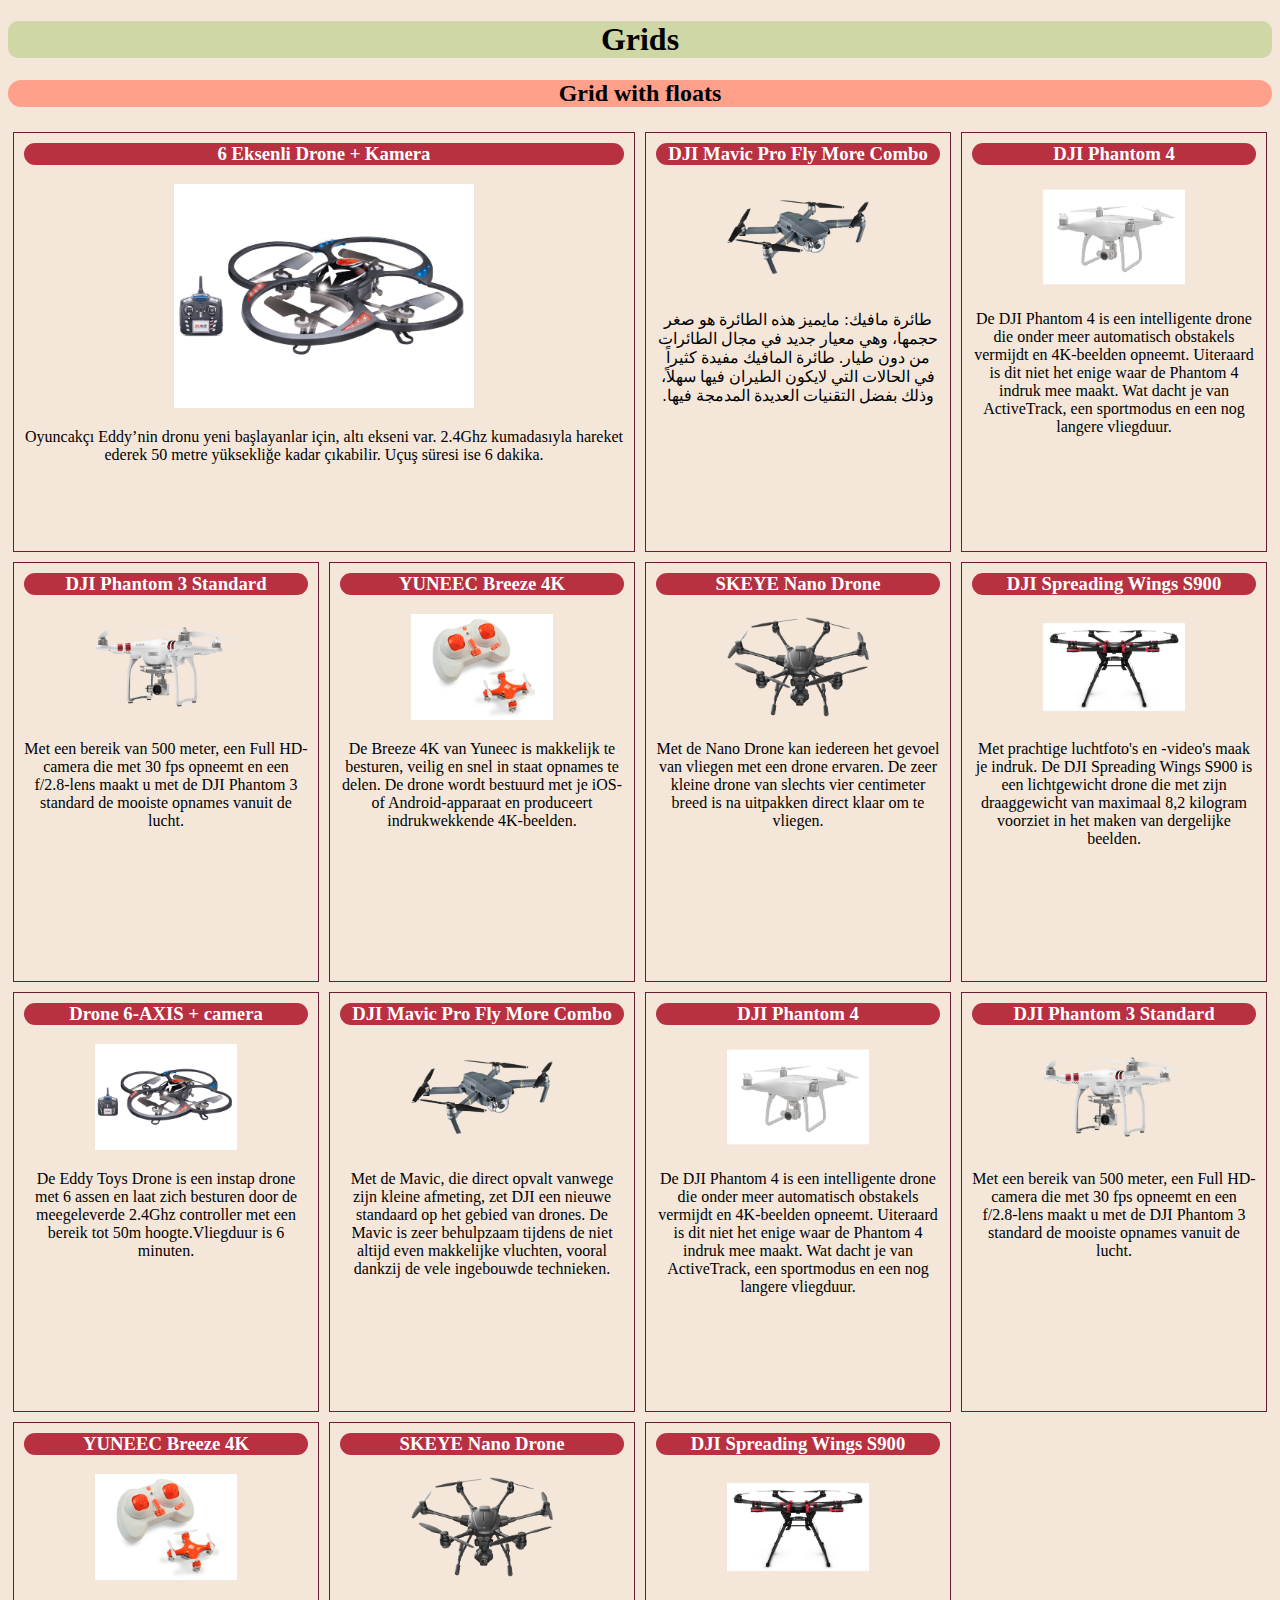
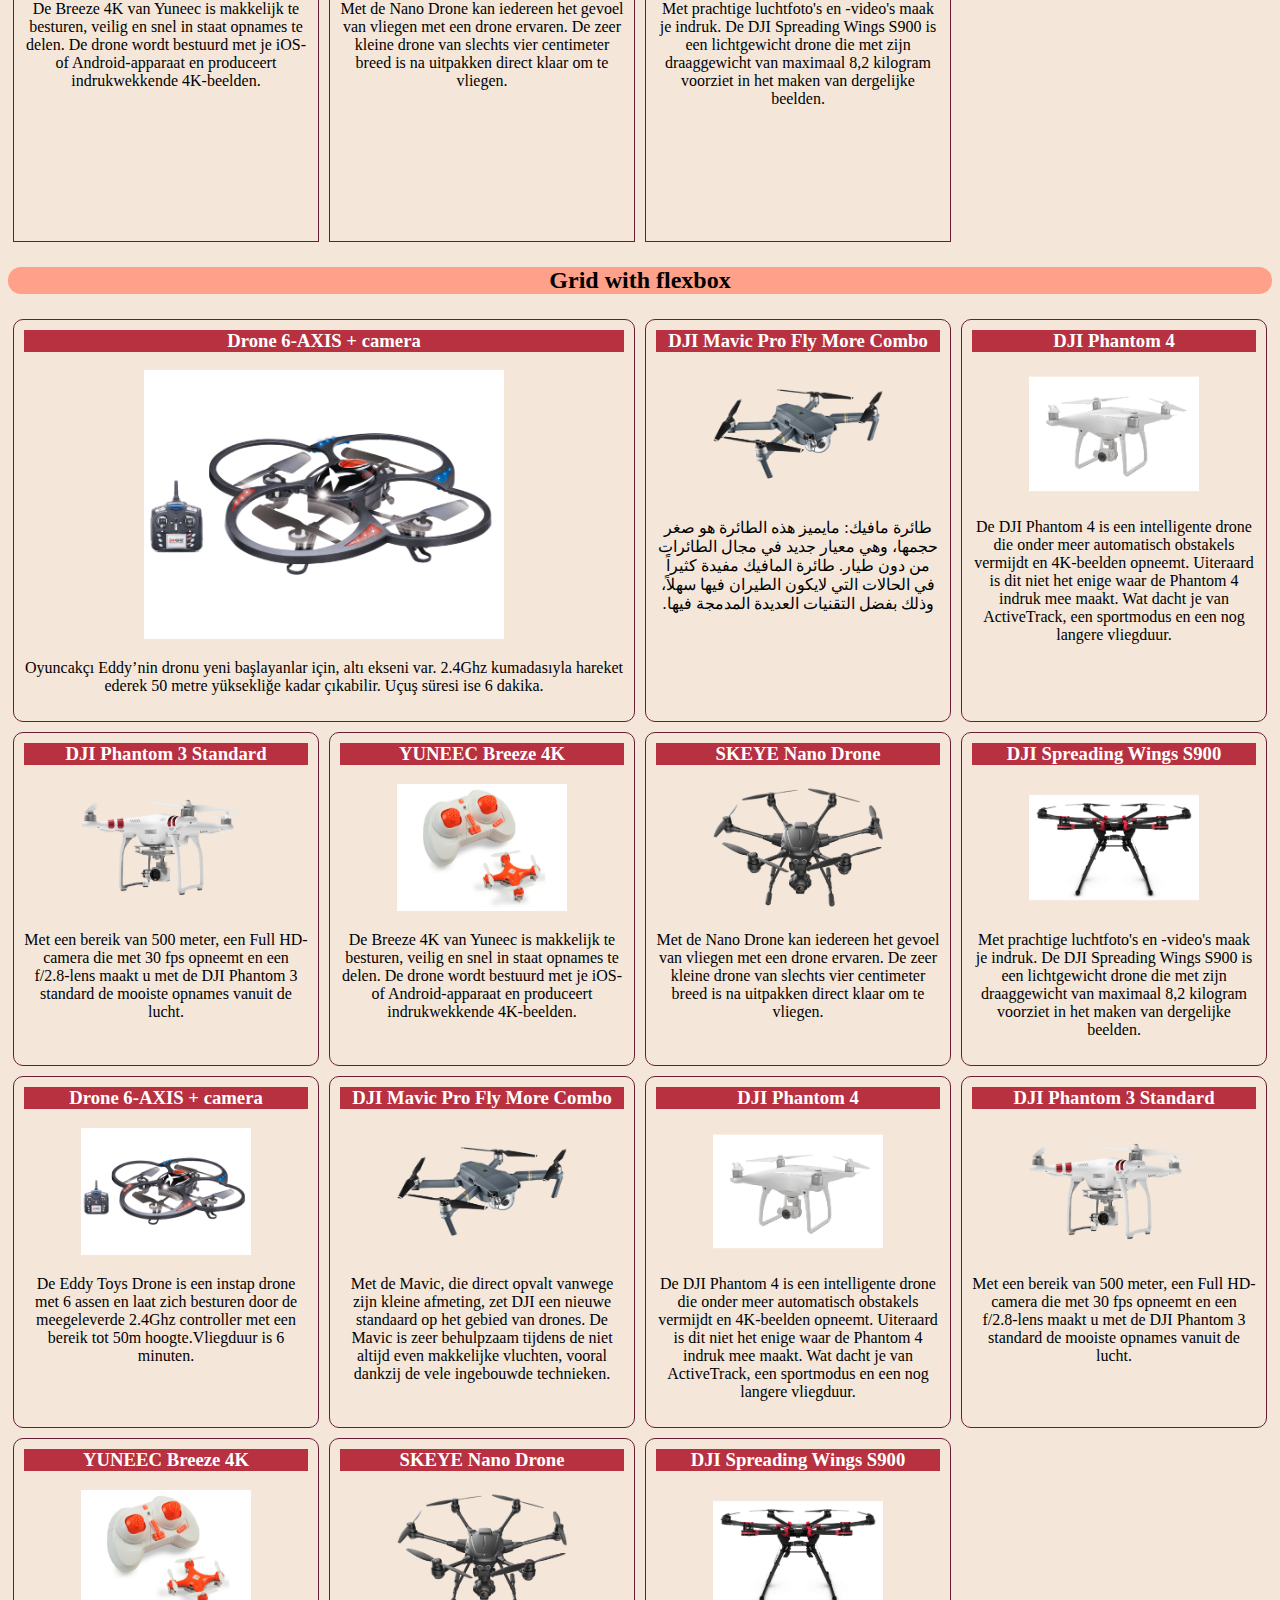
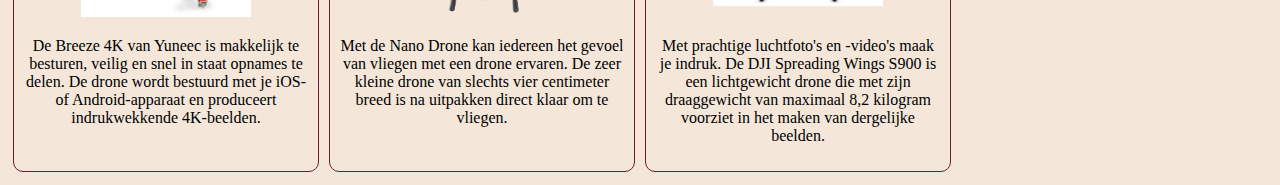
<file: Homework2/index.html>
<!doctype html>
<html>
    <head>
        <meta charset="utf-8">
        <meta name="viewport" content="width=device-width, initial-scale=1.0">
        <title>Grids</title>
        <link rel="stylesheet" href="style.css">
    </head>
    <body>
        <header>
            <h1>Grids</h1>
        </header>
        <main>
            <section>
                <h2>Grid with floats</h2>
                <ul id="grid-floats">
                    <li class="grid-item">
                        <h3>6 Eksenli Drone + Kamera</h3>
                        <img src="images/drone1.png">
                        <p>Oyuncakçı Eddy’nin dronu yeni başlayanlar için, altı ekseni var. 2.4Ghz kumadasıyla hareket ederek 50 metre yüksekliğe kadar çıkabilir. Uçuş süresi ise 6 dakika.</p>
                    </li>
                    <li class="grid-item">
                        <h3>DJI Mavic Pro Fly More Combo</h3>
                        <img src="images/drone2.png">
                         <p dir="rtl">طائرة مافيك: مايميز هذه الطائرة هو صغر حجمها، وهي معيار جديد في مجال الطائرات من دون طيار. طائرة المافيك مفيدة كثيراً في الحالات التي لايكون الطيران فيها سهلاً، وذلك بفضل التقنيات العديدة المدمجة فيها.</p>
                    </li>
                    <li class="grid-item">
                        <h3>DJI Phantom 4</h3>
                        <img src="images/drone3.png">
                        <p>De DJI Phantom 4 is een intelligente drone die onder meer automatisch obstakels vermijdt en 4K-beelden opneemt. Uiteraard is dit niet het enige waar de Phantom 4 indruk mee maakt. Wat dacht je van ActiveTrack, een sportmodus en een nog langere vliegduur.</p>
                    </li>
                    <li class="grid-item">
                        <h3>DJI Phantom 3 Standard</h3>
                        <img src="images/drone4.png">
                        <p>Met een bereik van 500 meter, een Full HD-camera die met 30 fps opneemt en een f/2.8-lens maakt u met de DJI Phantom 3 standard de mooiste opnames vanuit de lucht.</p>
                    </li>
                    <li class="grid-item">
                        <h3>YUNEEC Breeze 4K</h3>
                        <img src="images/drone5.png">
                        <p>De Breeze 4K van Yuneec is makkelijk te besturen, veilig en snel in staat opnames te delen. De drone wordt bestuurd met je iOS- of Android-apparaat en produceert indrukwekkende 4K-beelden.</p>
                    </li>
                    <li class="grid-item">
                        <h3>SKEYE Nano Drone</h3>
                        <img src="images/drone6.png">
                        <p>Met de Nano Drone kan iedereen het gevoel van vliegen met een drone ervaren. De zeer kleine drone van slechts vier centimeter breed is na uitpakken direct klaar om te vliegen.</p>
                    </li>
                    <li class="grid-item">
                        <h3>DJI Spreading Wings S900</h3>
                        <img src="images/drone7.png">
                        <p>Met prachtige luchtfoto's en -video's maak je indruk. De DJI Spreading Wings S900 is een lichtgewicht drone die met zijn draaggewicht van maximaal 8,2 kilogram voorziet in het maken van dergelijke beelden.</p>
                    </li>
                    <li class="grid-item">
                        <h3>Drone 6-AXIS + camera</h3>
                        <img src="images/drone1.png">
                        <p>De Eddy Toys Drone is een instap drone met 6 assen en laat zich besturen door de meegeleverde 2.4Ghz controller met een bereik tot 50m hoogte.Vliegduur is 6 minuten.</p>
                    </li>
                    <li class="grid-item">
                        <h3>DJI Mavic Pro Fly More Combo</h3>
                        <img src="images/drone2.png">
                        <p>Met de Mavic, die direct opvalt vanwege zijn kleine afmeting, zet DJI een nieuwe standaard op het gebied van drones. De Mavic is zeer behulpzaam tijdens de niet altijd even makkelijke vluchten, vooral dankzij de vele ingebouwde technieken.</p>
                    </li>
                    <li class="grid-item">
                        <h3>DJI Phantom 4</h3>
                        <img src="images/drone3.png">
                        <p>De DJI Phantom 4 is een intelligente drone die onder meer automatisch obstakels vermijdt en 4K-beelden opneemt. Uiteraard is dit niet het enige waar de Phantom 4 indruk mee maakt. Wat dacht je van ActiveTrack, een sportmodus en een nog langere vliegduur.</p>
                    </li>
                    <li class="grid-item">
                        <h3>DJI Phantom 3 Standard</h3>
                        <img src="images/drone4.png">
                        <p>Met een bereik van 500 meter, een Full HD-camera die met 30 fps opneemt en een f/2.8-lens maakt u met de DJI Phantom 3 standard de mooiste opnames vanuit de lucht.</p>
                    </li>
                    <li class="grid-item">
                        <h3>YUNEEC Breeze 4K</h3>
                        <img src="images/drone5.png">
                        <p>De Breeze 4K van Yuneec is makkelijk te besturen, veilig en snel in staat opnames te delen. De drone wordt bestuurd met je iOS- of Android-apparaat en produceert indrukwekkende 4K-beelden.</p>
                    </li>
                    <li class="grid-item">
                        <h3>SKEYE Nano Drone</h3>
                        <img src="images/drone6.png">
                        <p>Met de Nano Drone kan iedereen het gevoel van vliegen met een drone ervaren. De zeer kleine drone van slechts vier centimeter breed is na uitpakken direct klaar om te vliegen.</p>
                    </li>
                    <li class="grid-item">
                        <h3>DJI Spreading Wings S900</h3>
                        <img src="images/drone7.png">
                        <p>Met prachtige luchtfoto's en -video's maak je indruk. De DJI Spreading Wings S900 is een lichtgewicht drone die met zijn draaggewicht van maximaal 8,2 kilogram voorziet in het maken van dergelijke beelden.</p>
                    </li>
                </ul>
                
            </section>
            <section>
                <h2>Grid with flexbox</h2>
                <ul id="grid-flex">
                    <li class="grid-item">
                        <h3>Drone 6-AXIS + camera</h3>
                        <img src="images/drone1.png">
                        <p>Oyuncakçı Eddy’nin dronu yeni başlayanlar için, altı ekseni var. 2.4Ghz kumadasıyla hareket ederek 50 metre yüksekliğe kadar çıkabilir. Uçuş süresi ise 6 dakika.</p>
                    </li>
                    <li class="grid-item">
                        <h3>DJI Mavic Pro Fly More Combo</h3>
                        <img src="images/drone2.png">
                         <p dir="rtl">طائرة مافيك: مايميز هذه الطائرة هو صغر حجمها، وهي معيار جديد في مجال الطائرات من دون طيار. طائرة المافيك مفيدة كثيراً في الحالات التي لايكون الطيران فيها سهلاً، وذلك بفضل التقنيات العديدة المدمجة فيها.</p>
                    </li>
                    <li class="grid-item">
                        <h3>DJI Phantom 4</h3>
                        <img src="images/drone3.png">
                        <p>De DJI Phantom 4 is een intelligente drone die onder meer automatisch obstakels vermijdt en 4K-beelden opneemt. Uiteraard is dit niet het enige waar de Phantom 4 indruk mee maakt. Wat dacht je van ActiveTrack, een sportmodus en een nog langere vliegduur.</p>
                    </li>
                    <li class="grid-item">
                        <h3>DJI Phantom 3 Standard</h3>
                        <img src="images/drone4.png">
                        <p>Met een bereik van 500 meter, een Full HD-camera die met 30 fps opneemt en een f/2.8-lens maakt u met de DJI Phantom 3 standard de mooiste opnames vanuit de lucht.</p>
                    </li>
                    <li class="grid-item">
                        <h3>YUNEEC Breeze 4K</h3>
                        <img src="images/drone5.png">
                        <p>De Breeze 4K van Yuneec is makkelijk te besturen, veilig en snel in staat opnames te delen. De drone wordt bestuurd met je iOS- of Android-apparaat en produceert indrukwekkende 4K-beelden.</p>
                    </li>
                    <li class="grid-item">
                        <h3>SKEYE Nano Drone</h3>
                        <img src="images/drone6.png">
                        <p>Met de Nano Drone kan iedereen het gevoel van vliegen met een drone ervaren. De zeer kleine drone van slechts vier centimeter breed is na uitpakken direct klaar om te vliegen.</p>
                    </li>
                    <li class="grid-item">
                        <h3>DJI Spreading Wings S900</h3>
                        <img src="images/drone7.png">
                        <p>Met prachtige luchtfoto's en -video's maak je indruk. De DJI Spreading Wings S900 is een lichtgewicht drone die met zijn draaggewicht van maximaal 8,2 kilogram voorziet in het maken van dergelijke beelden.</p>
                    </li>
                    <li class="grid-item">
                        <h3>Drone 6-AXIS + camera</h3>
                        <img src="images/drone1.png">
                        <p>De Eddy Toys Drone is een instap drone met 6 assen en laat zich besturen door de meegeleverde 2.4Ghz controller met een bereik tot 50m hoogte.Vliegduur is 6 minuten.</p>
                    </li>
                    <li class="grid-item">
                        <h3>DJI Mavic Pro Fly More Combo</h3>
                        <img src="images/drone2.png">
                        <p>Met de Mavic, die direct opvalt vanwege zijn kleine afmeting, zet DJI een nieuwe standaard op het gebied van drones. De Mavic is zeer behulpzaam tijdens de niet altijd even makkelijke vluchten, vooral dankzij de vele ingebouwde technieken.</p>
                    </li>
                    <li class="grid-item">
                        <h3>DJI Phantom 4</h3>
                        <img src="images/drone3.png">
                        <p>De DJI Phantom 4 is een intelligente drone die onder meer automatisch obstakels vermijdt en 4K-beelden opneemt. Uiteraard is dit niet het enige waar de Phantom 4 indruk mee maakt. Wat dacht je van ActiveTrack, een sportmodus en een nog langere vliegduur.</p>
                    </li>
                    <li class="grid-item">
                        <h3>DJI Phantom 3 Standard</h3>
                        <img src="images/drone4.png">
                        <p>Met een bereik van 500 meter, een Full HD-camera die met 30 fps opneemt en een f/2.8-lens maakt u met de DJI Phantom 3 standard de mooiste opnames vanuit de lucht.</p>
                    </li>
                    <li class="grid-item">
                        <h3>YUNEEC Breeze 4K</h3>
                        <img src="images/drone5.png">
                        <p>De Breeze 4K van Yuneec is makkelijk te besturen, veilig en snel in staat opnames te delen. De drone wordt bestuurd met je iOS- of Android-apparaat en produceert indrukwekkende 4K-beelden.</p>
                    </li>
                    <li class="grid-item">
                        <h3>SKEYE Nano Drone</h3>
                        <img src="images/drone6.png">
                        <p>Met de Nano Drone kan iedereen het gevoel van vliegen met een drone ervaren. De zeer kleine drone van slechts vier centimeter breed is na uitpakken direct klaar om te vliegen.</p>
                    </li>
                    <li class="grid-item">
                        <h3>DJI Spreading Wings S900</h3>
                        <img src="images/drone7.png">
                        <p>Met prachtige luchtfoto's en -video's maak je indruk. De DJI Spreading Wings S900 is een lichtgewicht drone die met zijn draaggewicht van maximaal 8,2 kilogram voorziet in het maken van dergelijke beelden.</p>
                    </li>
                </ul>
            </section>
        </main>
    </body>
</html>
</file>
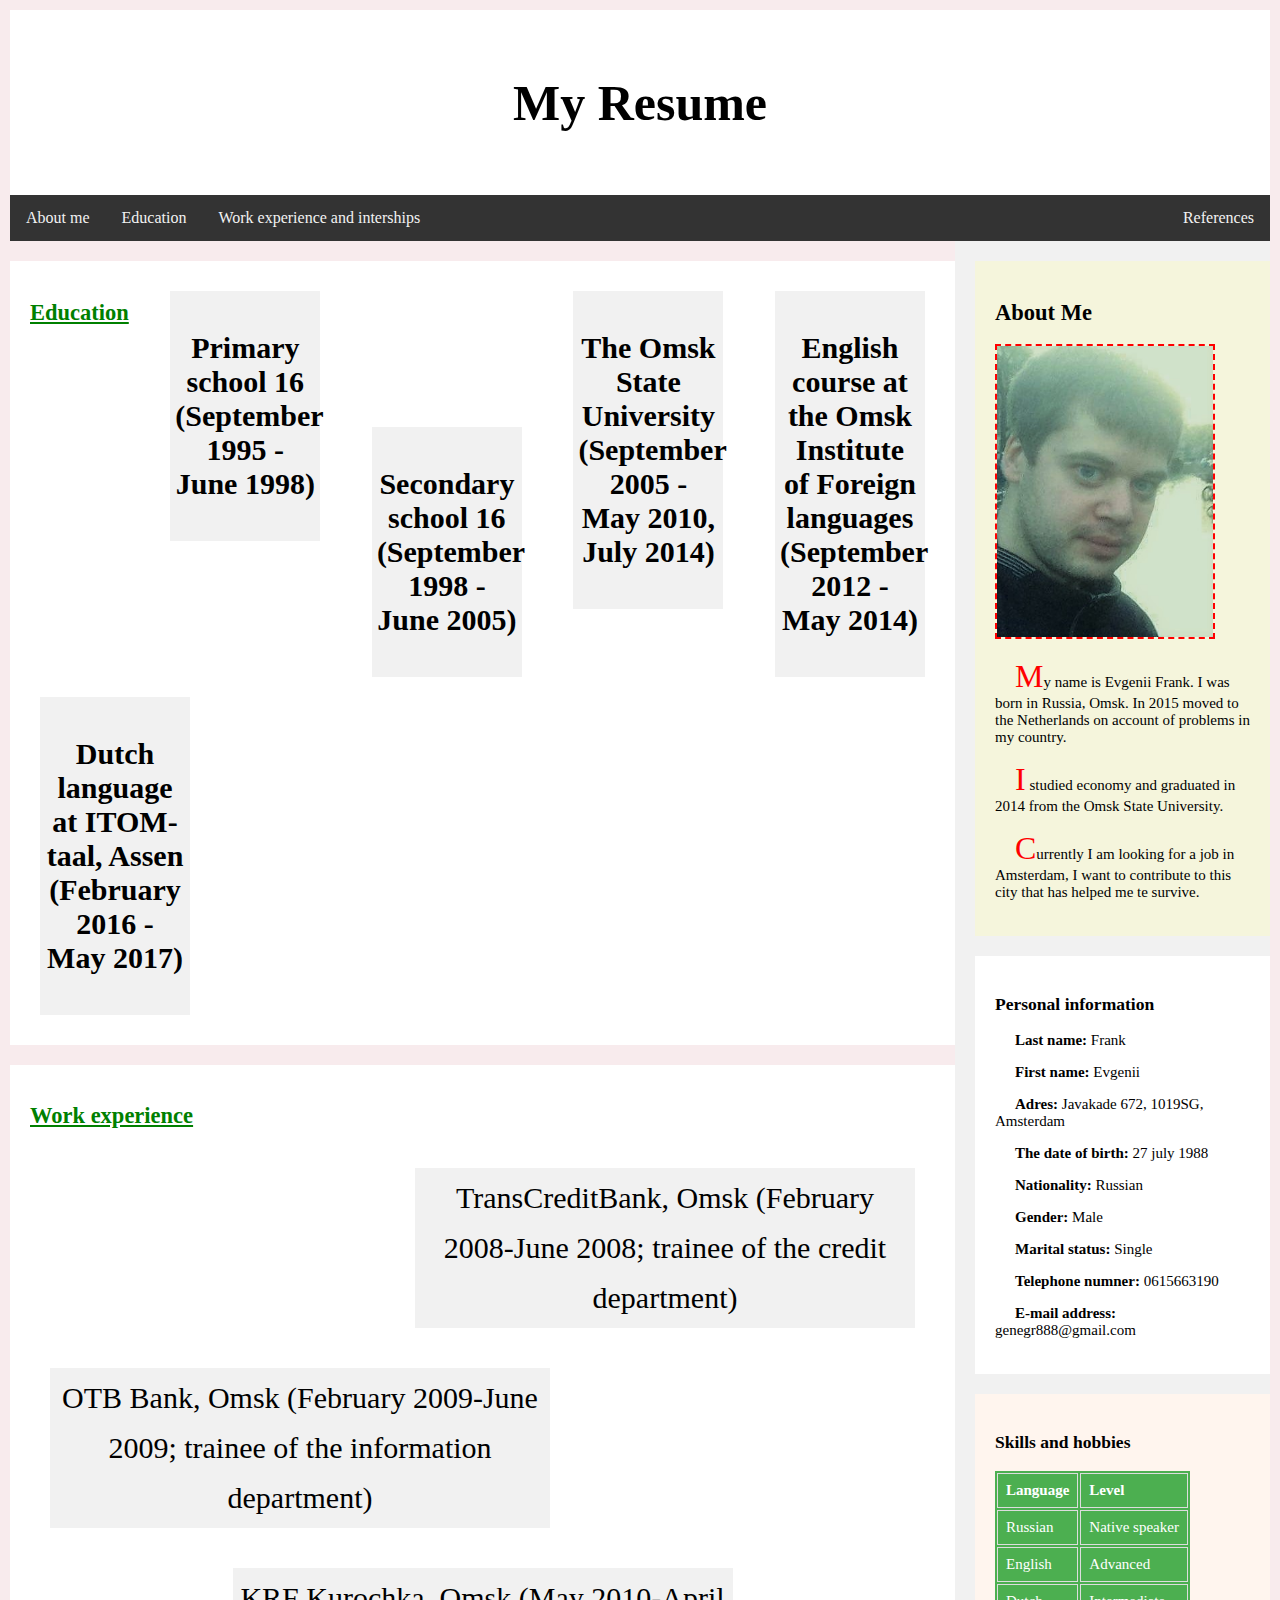
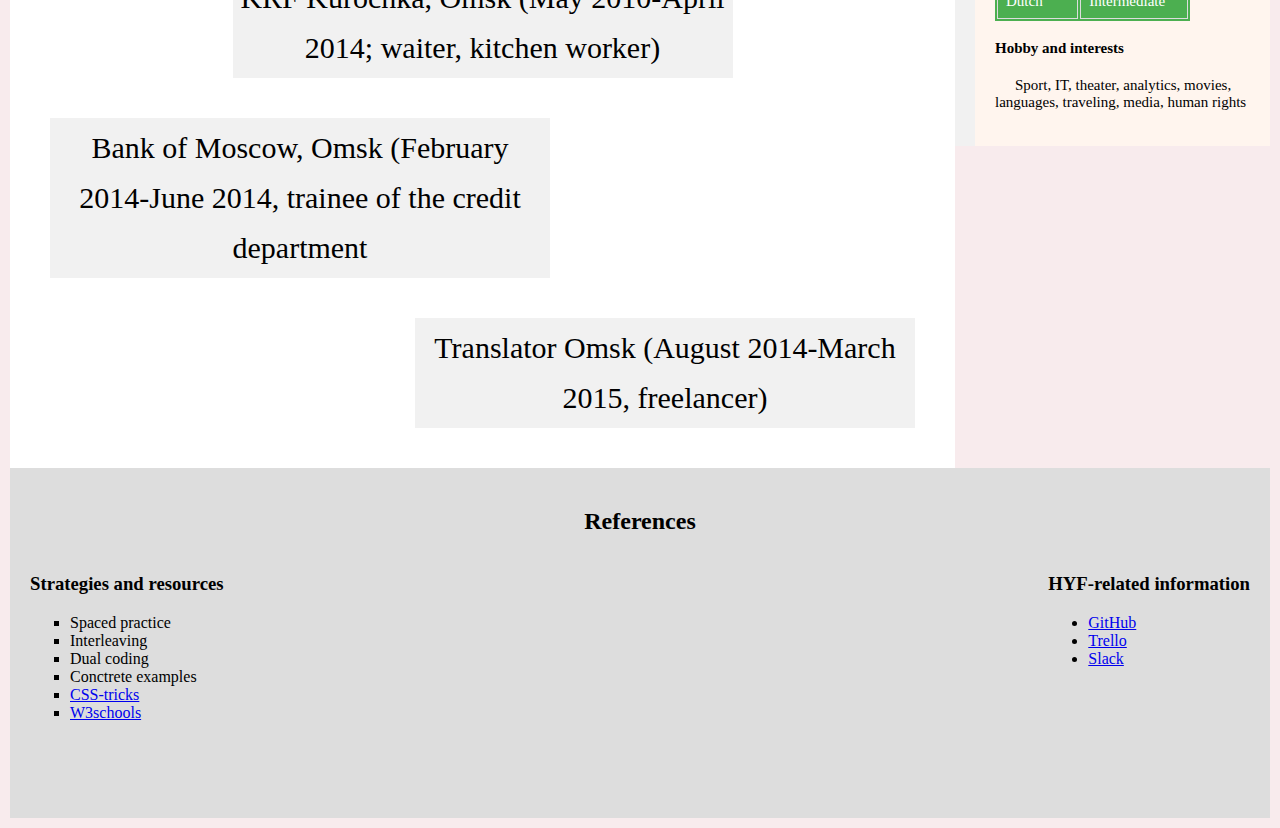
<file: Week1/index.html>
<!DOCTYPE html>
<html>
<head>
  <meta charset="utf-8">
  <title>Resume</title>
  <link rel="stylesheet" href="main.css">
</head>
<body>

<div class="header">
  <h1>My Resume</h1>
</div>

<div class="topnav">
  <a href="#bio">About me</a>
  <a href="#education">Education</a>
  <a href="#work">Work experience and interships</a>
  <a href="#links" style="float:right">References</a>
</div>

<div class="content">
  <div class="leftcolumn">
    <div class="card cardfl" id="education">
        <h2 style="font-weight: 200px;text-decoration: underline; color: green;">Education</h2>
        <div style="align-self: flex-start;"><h4>Primary school 16 (September 1995 - June 1998)</h4></div>
        <div style="align-self: flex-end;"><h4>Secondary school 16 (September 1998 - June 2005)</h4></div>
        <div style="align-self: flex-start;"><h4>The Omsk State University (September 2005 - May 2010, July 2014)</h4></div>
        <div style="align-self: center;"><h4>English course at the Omsk Institute of Foreign languages (September 2012 - May 2014)</h4></div>
        <div style="align-self: flex-start;"><h4>Dutch language at ITOM-taal, Assen (February 2016 - May 2017)</h4></div>
    </div>
    <div class="card cardfl2" id="work">
      <h2 style="font-weight: 200px;text-decoration: underline; color: green;">Work experience</h2>
    <div style="align-self: flex-end;">TransCreditBank, Omsk (February 2008-June 2008; trainee of the credit department)</div>
    <div style="align-self: flex-start;">OTB Bank, Omsk (February 2009-June 2009; trainee of the information department)</div>
    <div style="align-self: center;">KRF Kurochka, Omsk (May 2010-April 2014; waiter, kitchen worker)</div>
    <div style="align-self: flex-start;">Bank of Moscow, Omsk (February 2014-June 2014, trainee of the credit department</div>
    <div style="align-self: flex-end;">Translator Omsk (August 2014-March 2015, freelancer)</div>
    </div>
  </div>
  <div class="rightcolumn">
    <div class="card" id="bio">
      <h2>About Me</h2>
      <img src="photos/me.jpg" height="295px" width="220px" class="myimage">
      <p>My name is Evgenii Frank. I was born in Russia, Omsk. In 2015 moved to the Netherlands on account of problems in my country.<p>I studied economy and graduated in 2014 from the Omsk State University.</p>
      <p>Currently I am looking for a job in Amsterdam, I want to contribute to this city that has helped me te survive. </p>
    </div>
    <div class="card">
      <h3>Personal information</h3>
      <p><strong>Last name:</strong> Frank</p>
      <p><strong>First name:</strong> Evgenii</p>
      <p><strong>Adres:</strong> Javakade 672, 1019SG, Amsterdam</p>
      <p><strong>The date of birth:</strong> 27 july 1988</p>
      <p><strong>Nationality:</strong> Russian</p>
      <p><strong>Gender:</strong> Male</p>
      <p><strong>Marital status:</strong> Single</p>
      <p><strong>Telephone numner:</strong> 0615663190</p>
      <p><strong>E-mail address:</strong> genegr888@gmail.com</p>
    </div>
    <div class="card" id="skills">
      <h3>Skills and hobbies</h3>
      <p>
        <table id="language">
            <thead>
              <tr>
                <th>Language</th>
                <th>Level</th>
              </tr>
            </thead>
            <tbody>
              <tr>
                <td>Russian</td>
                <td>Native speaker</td>
              </tr>
              <tr>
                <td>English</td>
                <td>Advanced</td>
              </tr>
              <tr>
                <td>Dutch</td>
                <td>Intermediate</td>
              </tr>
            </tbody>
        </table>
    <h4>Hobby and interests</h4>
      <p>Sport, IT, theater, analytics, movies, languages, traveling, media, human rights</p>
      <p></p>
    </div>
  </div>
</div>

<div class="footer">
  <h2 align="center" id="links">References</h2>
  <div id="firstlist" style="float:left;">
    <h3>Strategies and resources </h3>
      <ul style="list-style-type:square">
        <li>Spaced practice</li>
        <li>Interleaving</li>
        <li>Dual coding</li>
        <li>Conctrete examples</li>
        <li><a href="https://css-tricks.com">CSS-tricks</a></li>
        <li><a href="https://www.w3schools.com" target="_blank">W3schools</a></li>
      </ul>
  </div>
  <div style="float:right;">
    <h3>HYF-related information</h3>
      <ul>
        <li><a href="https://github.com/HackYourFuture/HTML-CSS" target="_blank">GitHub</a></li>
        <li><a href="https://trello.com/genegr88/boards" target="_blank">Trello</a></li>
        <li><a href="https://hackyourfuture.slack.com" target="_blank">Slack</a></li>
      </ul>
  </div>
</div>
</body>
</html>
</file>
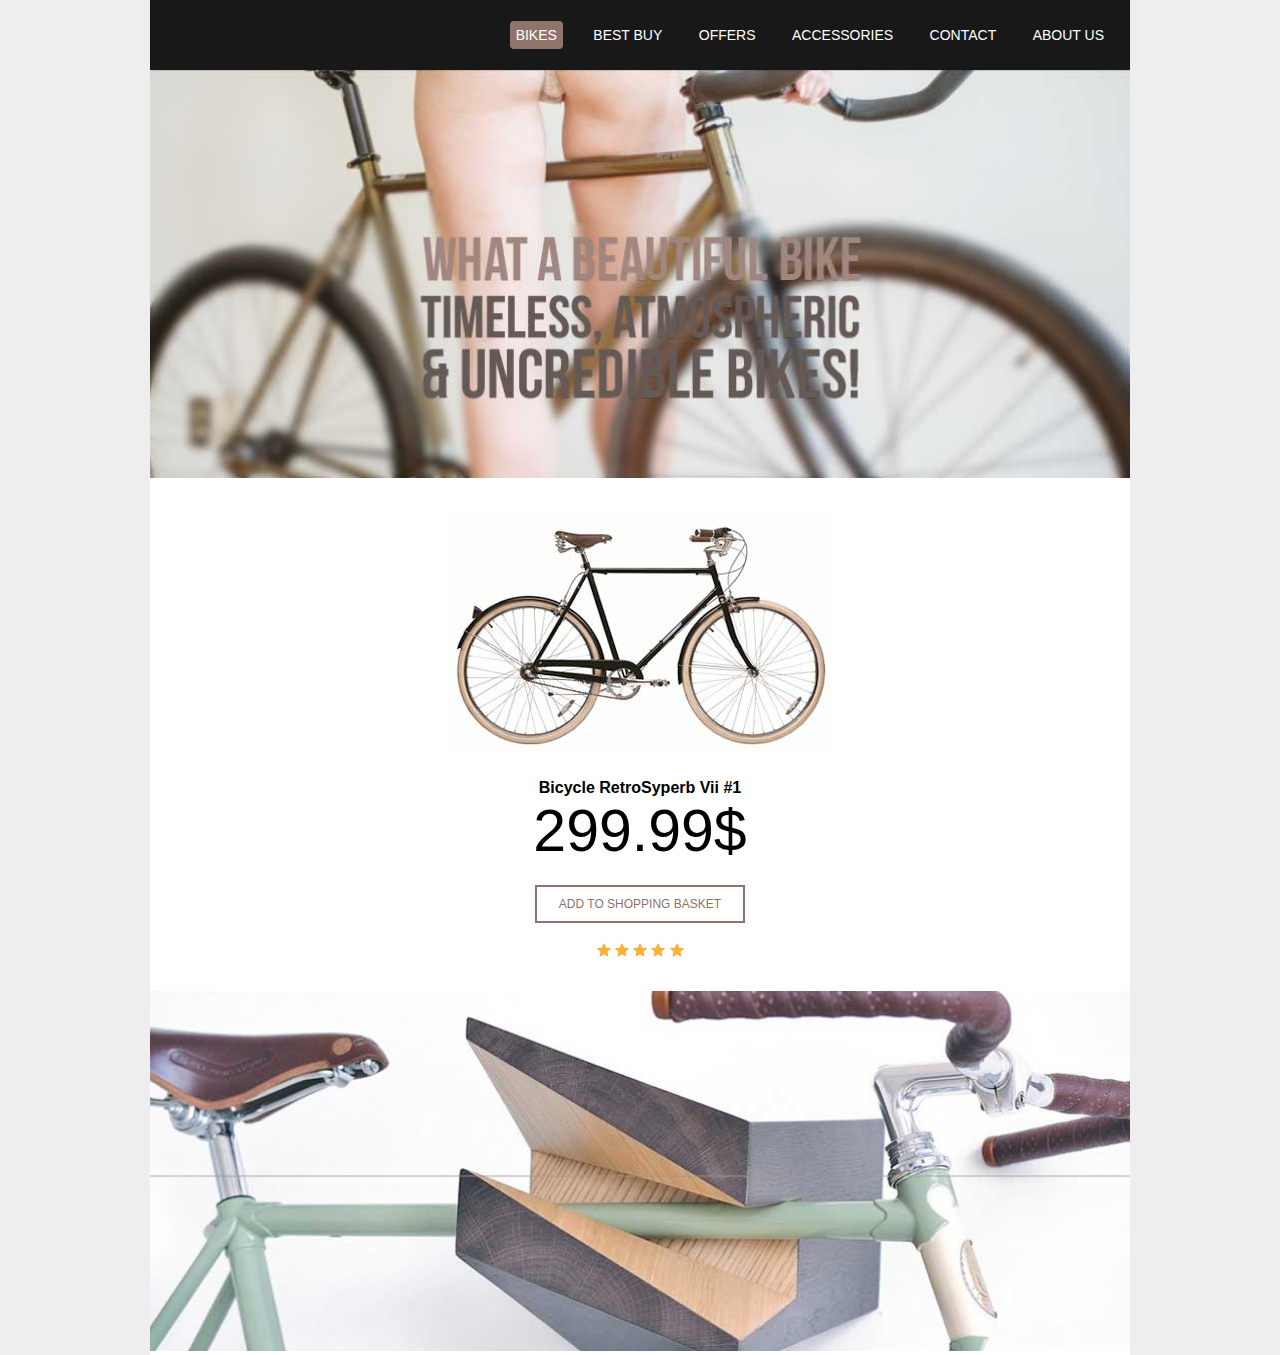
<file: week3/index.html>
<!DOCTYPE html>

<html lang="en">
    <head>
        <meta charset="utf-8" />
        <title>Bikes!</title>
        <link href="style.css" type="text/css" rel="stylesheet">
    </head>
    <body>
        <div id="wrapper">
            <nav id="main-navigation">
                <ul>
                    <li><a href="#" class="current">Bikes</a></li>
                    <li><a href="#">Best Buy</a></li>
                    <li><a href="#">Offers</a></li>
                    <li><a href="#">Accessories</a></li>
                    <li><a href="#">Contact</a></li>
                    <li><a href="#">About Us</a></li>
                </ul>    
            </nav>
            <div id="lead-banner">
                <img src="images/lead-banner.jpg" alt="Bikes!">
            </div>
            
            <section id="shop">
                <img class="product-image" src="images/bike.jpg" alt="RetroSyperb image">
                <h2 class="product-name">Bicycle RetroSyperb Vii #1</h2>
                <span class="price">299.99$</span>
                <a class="add-to-bag" href="#">Add to shopping basket</a>
                <img class="rating" src="images/stars.png" alt="star-rating">
            </section>
            
            <div id="footer-banner">
                <img src="images/footer.jpg" alt="pic of bike">
            </div>
            
        </div>
        
    </body>
</html>
</file>
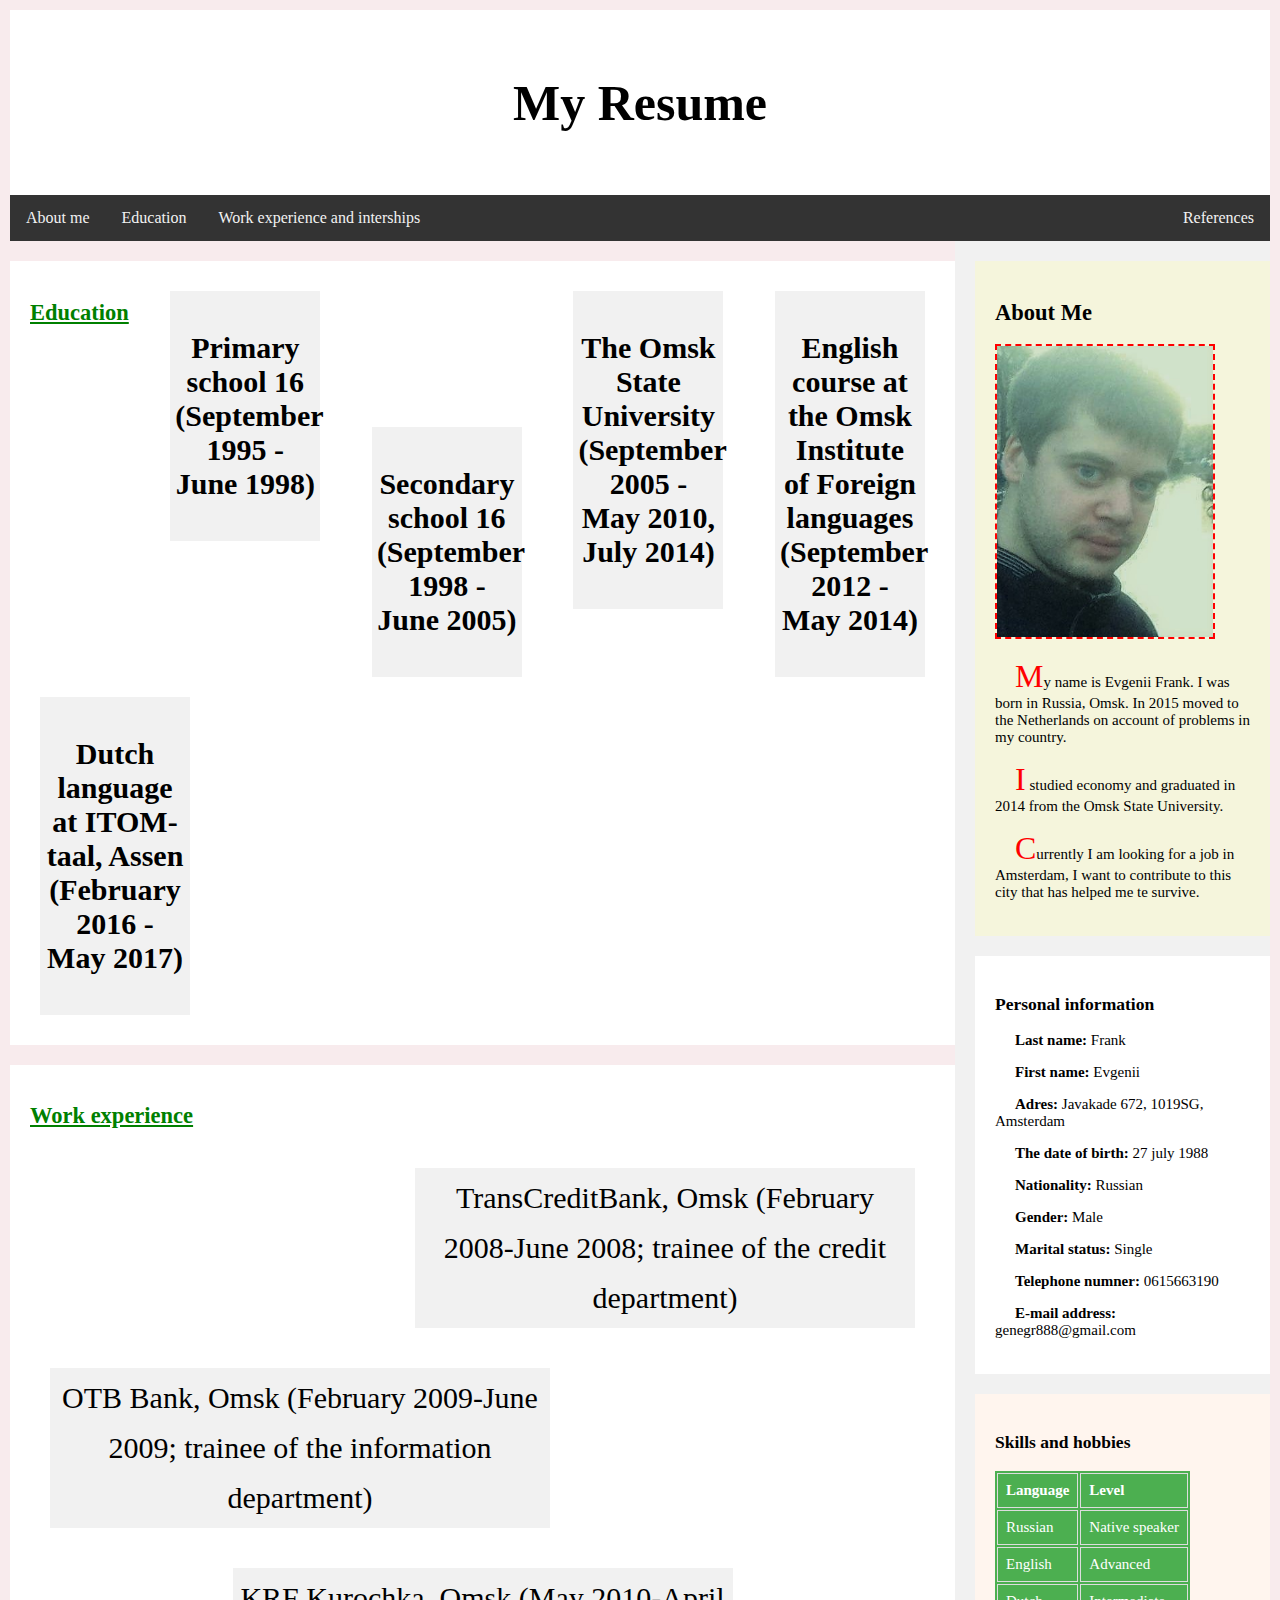
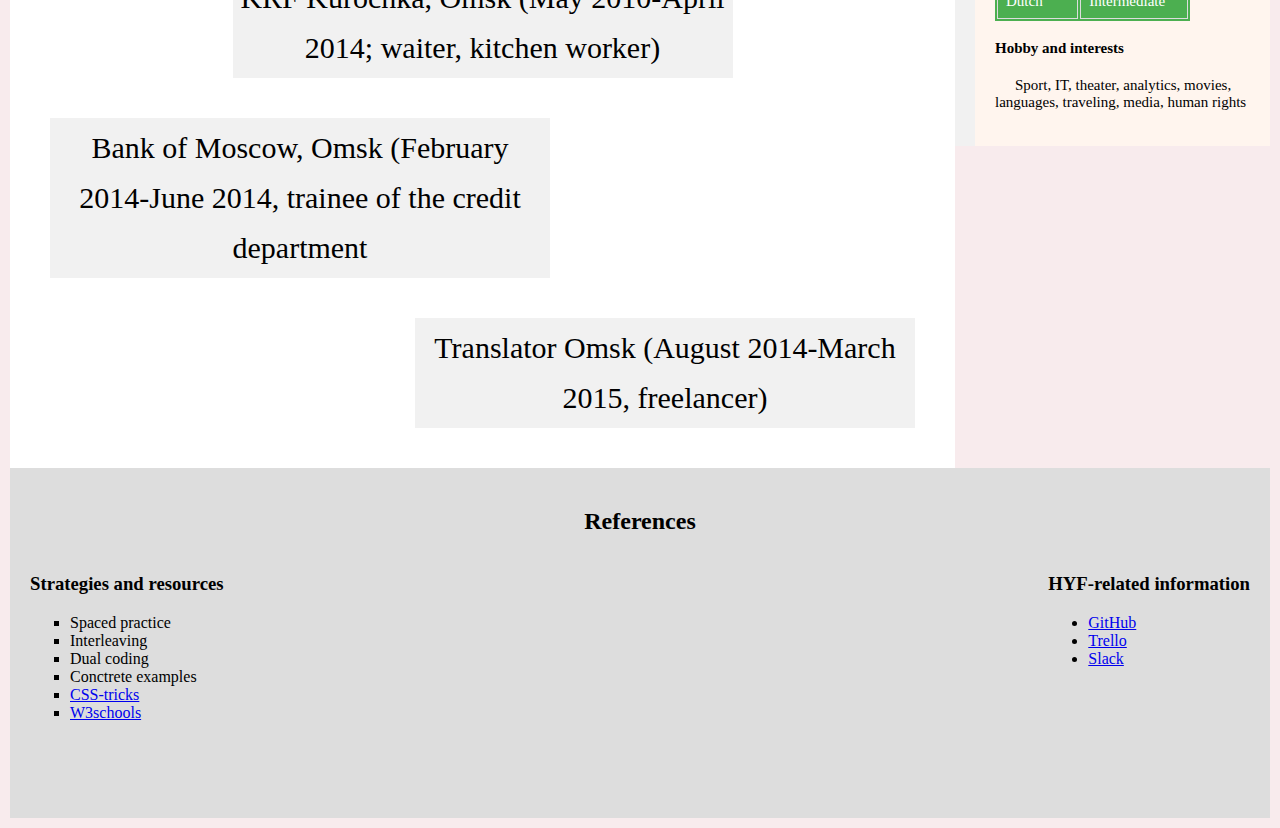
<file: Week1/Untitled-1.html>
<!DOCTYPE html>
<html>
<head>
  <meta charset="utf-8">
  <title>Resume</title>
  <link rel="stylesheet" href="plain.css">
</head>
<body>

<div class="header">
  <h1>My Resume</h1>
</div>

<div class="topnav">
  <a href="#bio">About me</a>
  <a href="#education">Education</a>
  <a href="#work">Work experience and interships</a>
  <a href="#links" style="float:right">References</a>
</div>

<div class="content">
  <div class="leftcolumn">
    <div class="card cardfl" id="education">
        <h2 style="font-weight: 200px;text-decoration: underline; color: green;">Education</h2>
        <div style="align-self: flex-start;"><h4>Primary school 16 (September 1995 - June 1998)</h4></div>
        <div style="align-self: flex-end;"><h4>Secondary school 16 (September 1998 - June 2005)</h4></div>
        <div style="align-self: flex-start;"><h4>The Omsk State University (September 2005 - May 2010, July 2014)</h4></div>
        <div style="align-self: center;"><h4>English course at the Omsk Institute of Foreign languages (September 2012 - May 2014)</h4></div>
        <div style="align-self: flex-start;"><h4>Dutch language at ITOM-taal, Assen (February 2016 - May 2017)</h4></div>
    </div>
    <div class="card cardfl2" id="work">
      <h2 style="font-weight: 200px;text-decoration: underline; color: green;">Work experience</h2>
    <div style="align-self: flex-end;">TransCreditBank, Omsk (February 2008-June 2008; trainee of the credit department)</div>
    <div style="align-self: flex-start;">OTB Bank, Omsk (February 2009-June 2009; trainee of the information department)</div>
    <div style="align-self: center;">KRF Kurochka, Omsk (May 2010-April 2014; waiter, kitchen worker)</div>
    <div style="align-self: flex-start;">Bank of Moscow, Omsk (February 2014-June 2014, trainee of the credit department</div>
    <div style="align-self: flex-end;">Translator Omsk (August 2014-March 2015, freelancer)</div>
    </div>
  </div>
  <div class="rightcolumn">
    <div class="card" id="bio">
      <h2>About Me</h2>
      <img src="photos/me.jpg" height="295px" width="220px" class="myimage">
      <p>My name is Evgenii Frank. I was born in Russia, Omsk. In 2015 moved to the Netherlands on account of problems in my country.<p>I studied economy and graduated in 2014 from the Omsk State University.</p>
      <p>Currently I am looking for a job in Amsterdam, I want to contribute to this city that has helped me te survive. </p>
    </div>
    <div class="card">
      <h3>Personal information</h3>
      <p><strong>Last name:</strong> Frank</p>
      <p><strong>First name:</strong> Evgenii</p>
      <p><strong>Adres:</strong> Javakade 672, 1019SG, Amsterdam</p>
      <p><strong>The date of birth:</strong> 27 july 1988</p>
      <p><strong>Nationality:</strong> Russian</p>
      <p><strong>Gender:</strong> Male</p>
      <p><strong>Marital status:</strong> Single</p>
      <p><strong>Telephone numner:</strong> 0615663190</p>
      <p><strong>E-mail address:</strong> genegr888@gmail.com</p>
    </div>
    <div class="card" id="skills">
      <h3>Skills and hobbies</h3>
      <p>
        <table id="language">
            <thead>
              <tr>
                <th>Language</th>
                <th>Level</th>
              </tr>
            </thead>
            <tbody>
              <tr>
                <td>Russian</td>
                <td>Native speaker</td>
              </tr>
              <tr>
                <td>English</td>
                <td>Advanced</td>
              </tr>
              <tr>
                <td>Dutch</td>
                <td>Intermediate</td>
              </tr>
            </tbody>
        </table>
    <h4>Hobby and interests</h4>
      <p>Sport, IT, theater, analytics, movies, languages, traveling, media, human rights</p>
      <p></p>
    </div>
  </div>
</div>

<div class="footer">
  <h2 align="center" id="links">References</h2>
  <div id="firstlist" style="float:left;">
    <h3>Strategies and resources </h3>
      <ul style="list-style-type:square">
        <li>Spaced practice</li>
        <li>Interleaving</li>
        <li>Dual coding</li>
        <li>Conctrete examples</li>
        <li><a href="https://css-tricks.com">CSS-tricks</a></li>
        <li><a href="https://www.w3schools.com" target="_blank">W3schools</a></li>
      </ul>
  </div>
  <div style="float:right;">
    <h3>HYF-related information</h3>
      <ul>
        <li><a href="https://github.com/HackYourFuture/HTML-CSS" target="_blank">GitHub</a></li>
        <li><a href="https://trello.com/genegr88/boards" target="_blank">Trello</a></li>
        <li><a href="https://hackyourfuture.slack.com" target="_blank">Slack</a></li>
      </ul>
  </div>
</div>
</body>
</html>
</file>
<file: Homework2/style.css>
* {
    box-sizing: border-box;
}
h1, h2, h3 {
    text-align: center;
}
h1 {
    background-color: #d0d7a6;
    border-radius: 10px;
}
h2 {
    background-color: #ffa08b;
    border-radius: 13px;
}
#grid-floats h3 {
    background-color: #b73141;
    margin-top: 0;
    border-radius: 15px;
    color: white;
}
#grid-flex h3 {
    background-color: #b73141;
    margin-top: 0;
    color: white;
}
body {
    background-color: #f4e7da;
}
#grid-floats {
    list-style-type: none;
    overflow: hidden;
    margin: 0;
    padding: 0;
    width: 100%;
}
#grid-floats .grid-item {
    float: left;
    margin: 5px;
    border: 1px solid #691d35;
    padding: 10px;
    height: 420px;
    text-align: center;
}
#grid-floats img {
    width: 50%;
    cursor: pointer;
    transition: 2s;
}
#grid-floats img:hover {
    transform: rotate(360deg);
}
#grid-floats li:nth-child(1) {
    width: calc(50% - 10px);
    position: relative;
    animation-name: moving;
    animation-duration: 2s;
}
#grid-floats li:nth-child(2) {
    position: relative;
    animation-name: moving2;
    animation-duration: 2s;
    animation-delay: 6s;
}
#grid-floats li:nth-child(3) {
    position: relative;
    animation-name: moving1;
    animation-duration: 2s;
    animation-delay: 3s;
}
#grid-floats li.grid-item:nth-child(n+2) {
    width: calc(25% - 10px);
}
#grid-flex {
    display: flex;
    list-style-type: none;
    flex-wrap: wrap;
    margin: 0;
    padding: 0;
    width: 100%;
}
#grid-flex .grid-item {
    margin: 5px;
    border: 1px solid #691d35;
    padding: 10px;
    text-align: center;
    border-radius: 10px;
}
#grid-flex img {
    width: 60%;
    transition: transform 2s 0.5s;
    cursor: pointer;
}
#grid-flex img:hover {
    transform: scale(2, 3);
}
#grid-flex li:nth-child(1) {
    width: calc(50% - 10px);
}
#grid-flex li.grid-item:nth-child(n+2) {
    width: calc(25% - 10px);
}
@keyframes moving {
    from {transform: translateX(0px) scale(1, 1)}
    to {transform: translateX(200px) scale(2, 2)}
}
@keyframes moving1 {
    from {transform: translateX(0px) scale(1, 1)}
    to {transform: translateX(-200px) scale(2, 2)}
}
@keyframes moving2 {
    from {transform: translateX(0px) scale(1, 1)}
    to {transform: translateX(-20px) scale(2, 2)}
}
@media only screen and (max-width: 900px) {
    body {
        background-color: #f1f2f1;
    }
    h1 {
        background-color: #ffd300;
    }
    h2 {
        background-color: #ffa100;
    }
    #grid-flex h3 {
        background-color: #a74c00;
        margin-top: 0;
        color: white;
    }
    #grid-floats h3 {
        background-color: #a74c00;
        margin-top: 0;
        border-radius: 15px;
        color: white;
    }
    #grid-floats li.grid-item:nth-child(1) {
        width: calc(50% - 10px); 
    }
    #grid-floats li.grid-item:nth-child(2) {
        width: calc(50% - 10px);
    } 
    #grid-floats li.grid-item:nth-child(n+3) {
        width: calc(33.3% - 10px);
    }
    #grid-flex li.grid-item:nth-child(2) {
        width: calc(50% - 10px);
    }
    #grid-flex .grid-item:nth-child(n+3) {
        width: calc(33.3% - 10px);
    }
}

@media only screen and (max-width: 600px) {
    body {
      background-color: #f8f8f8;
    }
    h1 {
        background-color: #c0bfbf;
    }
    h2 {
        background-color: #aacc83;
    }
    #grid-floats h3 {
        background-color: #002d00;
        margin-top: 0;
        border-radius: 15px;
        color: white;
    }
    #grid-flex h3 {
        background-color: #002d00;
        margin-top: 0;
        color: white;
    }
    #grid-floats li.grid-item:nth-child(n+2) {
        width: calc(50% - 10px);
    }
    #grid-floats li.grid-item:nth-child(1) {
        width: calc(100% - 10px);
    }
    #grid-flex li.grid-item:nth-child(1) {
        width: calc(100% - 10px);
    }
    #grid-flex li.grid-item:nth-child(n+2) {
        width: calc(50% - 10px);
    }
}
</file>
<file: Week1/main.css>
* {
    box-sizing: border-box;
}

body {
    font-family: 'Times New Roman', Times, serif;
    padding: 10px;
    background: rgb(248, 235, 237);
    margin: 0;
}

.header {
    padding: 30px;
    text-align: center;
    background: white;
}

.header h1 {
    font-size: 50px;
}

.topnav {
    overflow: hidden;
    background-color: #333;
}

.topnav a {
    float: left;
    display: block;
    color: #f2f2f2;
    text-align: center;
    padding: 14px 16px;
    text-decoration: none;
}

.topnav a:hover {
    background-color: #ddd;
    color: black;
}


.leftcolumn {   
    float: left;
    width: 75%;
}

.rightcolumn {
    float: left;
    width: 25%;
    background-color: #f1f1f1;
    padding-left: 20px;
}

.card {
    background-color: white;
    padding: 20px;
    margin-top: 20px;
    font-size: 15px;
}

.footer {
    padding: 20px;
    background: #ddd;
    margin-top: 20px;
    height: 350px;
}
p {
  text-indent: 20px;
  
}
.myimage {
  border: 2px dashed red;
}
#language {
    text-align: left;
    background-color: #4CAF50;
    color: white;
}
#language td, #language th {
    border: 1px solid #ddd;
    padding: 8px;
    }
#language tr:hover {
    background-color: aquamarine;
}
.footer {
    clear: both;
    margin-top: 55px;
}
div.cardfl {
  display: flex;
  justify-content: space-between;
  flex-wrap: wrap;
}
.cardfl > div {
  background-color: #f1f1f1;
  width: 150px;
  margin: 10px;
  text-align: center;
  font-size: 30px;
  padding-left: 5px;
  padding-right: 5px;
}
div.cardfl2 {
  display: flex;
  flex-direction: column;
  flex-wrap: wrap;
}
.cardfl2 > div {
  background-color: #f1f1f1;
  width: 500px;
  margin: 20px;
  text-align: center;
  font-size: 30px;
  padding: 5px 5px;
  line-height: 50px;
}
#bio {
    background-color: beige;
}
#bio p::first-letter {
    color: #ff0000;
    font-size: xx-large;
}
#skills {
    background-color: seashell;
}
</file>
<file: week3/style.css>
* {
    box-sizing: border-box;
}
body {
    font-family: Arial;
    margin: 0;
    background-color: #eeeeee;
}
#wrapper {
    width: 980px;
    margin: 0 auto;
    background-color: #fff;
}
#main-navigation {
    background-color: #181818;
    padding: 10px;
}
#main-navigation ul {
    text-align: right;
    list-style: none;
    margin-right: 10px;
}
#main-navigation li {
display: inline-block;
margin-left: 20px;
}
#main-navigation a {
color: #fff;
text-decoration: none;
text-transform: uppercase;
font-size: 14px;
padding: 6px;
}
#main-navigation a.current {
    background-color: #8f746c;
    border-radius: 4px;
}
#lead-banner img {
    width: 100%;
}
#shop {
    margin: 30px 0;
    text-align: center;
}
#shop h2.product-name {
    font-size: 16px;
    margin-bottom: 0;
}
#shop span.price {
    display: block;
    font-size: 59px;
}
#shop a.add-to-bag {
    display: block;
    color: #8f746c;
    text-transform: uppercase;
    font-size: 12px;
    text-decoration: none;
    padding: 10px 0;
    border: 2px solid #8f746c;
    width: 210px;
    margin: 20px auto;
}
#shop a.add-to-bag:hover {
    color: white;
    background-color: #8f746c;
}
#footer-banner img {
    width: 100%;
}
@media screen and (max-width: 800px) {
    body {
        margin: 10px;
    }
    #wrapper {
        width: 100%;
        margin-bottom: 0px;
    }
    #main-navigation ul {
        display: flex;
        justify-content: space-between;
        text-align: left;
    }
    #main-navigation li {
        text-align: center;
        margin-left: 0px;
    }
}
@media screen and (max-width: 600px) {
    #wrapper {
        width: 100%;
        margin-bottom: 0px;
    }
    #main-navigation ul {
        display: flex;
        flex-direction: column;
    }
    #main-navigation li {
        width: 100%;
        text-align: center;
        margin: 10px auto;
    }
    #main-navigation li:last-child {
        margin-bottom: 0px;
    }
    #shop h2.product-name {
        font-size: 13px;
    }
    #shop span.price {
        font-size: 30px;
    }
    #footer-banner img {
        width: 90%;
    }
    .product-image {
        width: 90%;
    }
}
</file>
<file: Week1/plain.css>
* {
    box-sizing: border-box;
}

body {
    font-family: 'Times New Roman', Times, serif;
    padding: 10px;
    background: rgb(248, 235, 237);
    margin: 0;
}

.header {
    padding: 30px;
    text-align: center;
    background: white;
}

.header h1 {
    font-size: 50px;
}

.topnav {
    overflow: hidden;
    background-color: #333;
}

.topnav a {
    float: left;
    display: block;
    color: #f2f2f2;
    text-align: center;
    padding: 14px 16px;
    text-decoration: none;
}

.topnav a:hover {
    background-color: #ddd;
    color: black;
}


.leftcolumn {   
    float: left;
    width: 75%;
}

.rightcolumn {
    float: left;
    width: 25%;
    background-color: #f1f1f1;
    padding-left: 20px;
}

.card {
    background-color: white;
    padding: 20px;
    margin-top: 20px;
    font-size: 15px;
}

.footer {
    padding: 20px;
    background: #ddd;
    margin-top: 20px;
    height: 350px;
}
p {
  text-indent: 20px;
  
}
.myimage {
  border: 2px dashed red;
}
#language {
    text-align: left;
    background-color: #4CAF50;
    color: white;
}
#language td, #language th {
    border: 1px solid #ddd;
    padding: 8px;
    }
#language tr:hover {
    background-color: aquamarine;
}
.footer {
    clear: both;
    margin-top: 55px;
}
div.cardfl {
  display: flex;
  justify-content: space-between;
  flex-wrap: wrap;
}
.cardfl > div {
  background-color: #f1f1f1;
  width: 150px;
  margin: 10px;
  text-align: center;
  font-size: 30px;
  padding-left: 5px;
  padding-right: 5px;
}
div.cardfl2 {
  display: flex;
  flex-direction: column;
  flex-wrap: wrap;
}
.cardfl2 > div {
  background-color: #f1f1f1;
  width: 500px;
  margin: 20px;
  text-align: center;
  font-size: 30px;
  padding: 5px 5px;
  line-height: 50px;
}
#bio {
    background-color: beige;
}
#bio p::first-letter {
    color: #ff0000;
    font-size: xx-large;
}
#skills {
    background-color: seashell;
}
</file>
